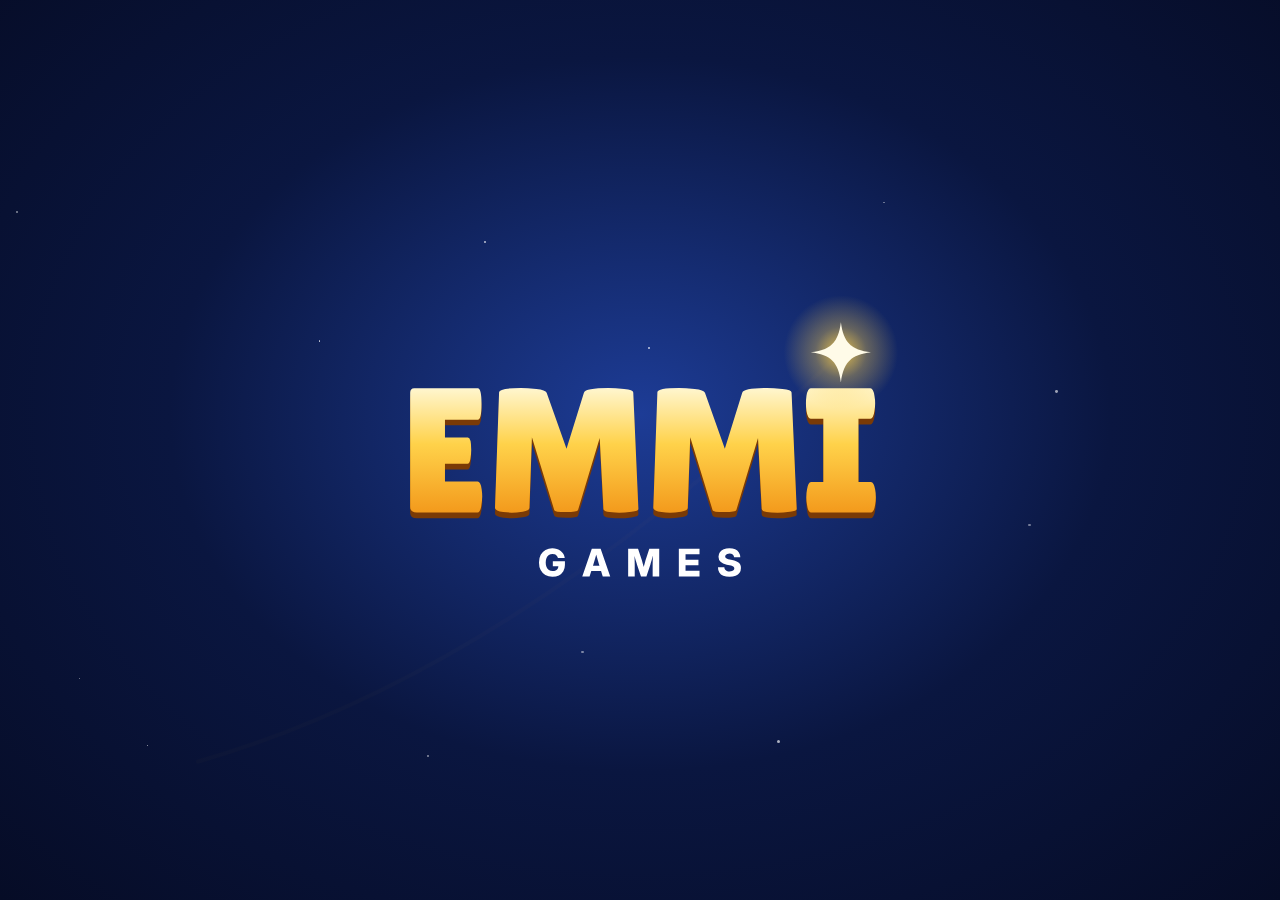
<file: marka/emmi-games-splash/index.html>
<!DOCTYPE html>
<html lang="tr"><head><meta charset="utf-8"><meta name="viewport" content="width=device-width,initial-scale=1">
<title>EMMİ GAMES açılış önizleme</title>
<style>html,body{margin:0;height:100%;background:#060C26;font-family:system-ui,sans-serif;color:#cfd8ff}
.again{position:fixed;left:50%;bottom:24px;transform:translateX(-50%);padding:10px 18px;border-radius:12px;border:1px solid #2a3c78;background:#0a1640;color:#fff;font-size:15px}</style>
</head><body>
<button class="again" onclick="EmmiSplash.play({sound:true})">Tekrar oynat</button>
<script src="emmi-splash.js"></script>
<script>EmmiSplash.play({ sound: true });</script>
</body></html>
</file>
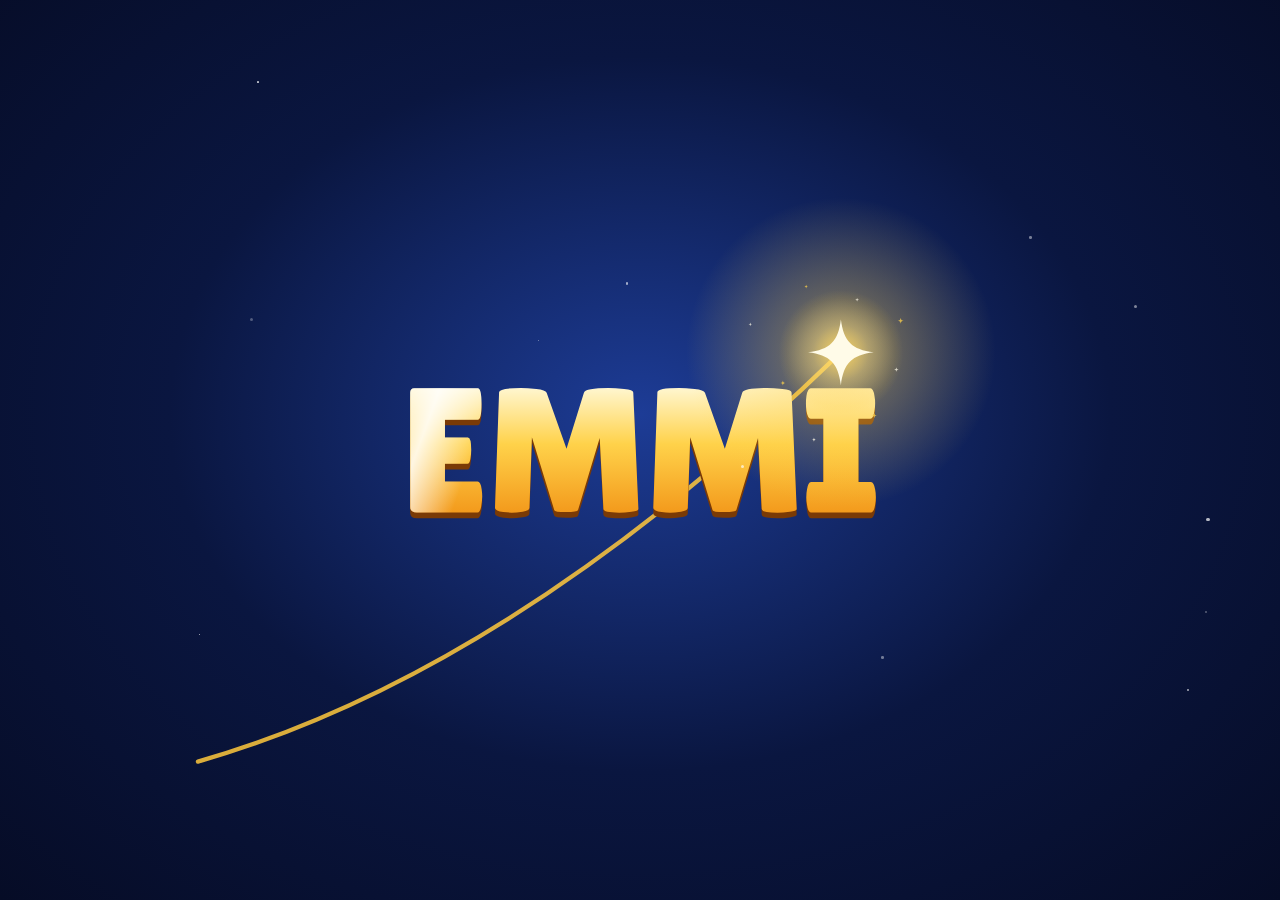
<file: app/src/main/assets/www/index.html>
<!DOCTYPE html>
<html lang="tr">
<head>
  <meta charset="utf-8">
  <meta name="viewport" content="width=device-width, initial-scale=1, maximum-scale=1, user-scalable=no, viewport-fit=cover">
  <meta name="theme-color" content="#040a1c">
  <title>Lumora — Işığın Yolculuğu</title>
  <link rel="stylesheet" href="css/style.css">
</head>
<body>
  <canvas id="game"></canvas>
  <div id="ui"></div>

  <script src="js/emmi-splash.js"></script>
  <script src="js/util.js"></script>
  <script src="js/save.js"></script>
  <script src="js/biomes.js"></script>
  <script src="js/audio.js"></script>
  <script src="js/art.js"></script>
  <script src="js/art2.js"></script>
  <script src="js/levels.js"></script>
  <script src="js/game.js"></script>
  <script src="js/combat.js"></script>
  <script src="js/bosses.js"></script>
  <script src="js/ui.js"></script>
  <script src="js/main.js"></script>
</body>
</html>
</file>
<file: app/src/main/assets/www/css/style.css>
/* LUMORA — arayüz stilleri */
:root {
  --gold: #ffd36b;
  --gold2: #ff9a3c;
  --mint: #8fffe0;
  --ink: #0b0820;
  --glass: rgba(18, 16, 48, 0.86);
  --line: rgba(190, 220, 255, 0.18);
  --txt: #eef4ff;
  --dim: #a9b4d8;
  --st: env(safe-area-inset-top, 0px);
  --sb: env(safe-area-inset-bottom, 0px);
}
* { box-sizing: border-box; -webkit-tap-highlight-color: transparent; user-select: none; -webkit-user-select: none; }
html, body { margin: 0; height: 100%; overflow: hidden; background: #040a1c; color: var(--txt);
  font-family: system-ui, -apple-system, 'Segoe UI', Roboto, 'Noto Sans', sans-serif; touch-action: none; overscroll-behavior: none; }
canvas#game { position: fixed; inset: 0; display: block; touch-action: none; }
#ui { position: fixed; inset: 0; pointer-events: none; }
#ui .screen, #ui button, #ui .card, #ui .node, #ui .skin, #ui .scroll, #ui .map-scroll { pointer-events: auto; }
svg { width: 1em; height: 1em; fill: currentColor; stroke: currentColor; stroke-width: 0; vertical-align: -0.12em; }

/* açılış */
#boot { position: fixed; inset: 0; background: #040a1c; display: grid; place-items: center; z-index: 50; transition: opacity .9s ease; }
#boot.out { opacity: 0; }
.boot-orb { width: 40px; height: 40px; border-radius: 50%; background: radial-gradient(circle at 40% 35%, #fff, #ffd36b 45%, #ff9a3c 75%);
  box-shadow: 0 0 40px 12px rgba(255, 190, 90, .55), 0 0 120px 40px rgba(255, 160, 60, .25); animation: breathe 1.4s ease-in-out infinite; }
@keyframes breathe { 50% { transform: scale(1.18); } }

/* ekranlar */
.screen { position: absolute; inset: 0; display: flex; flex-direction: column; opacity: 0; transition: opacity .35s ease; }
.screen.in { opacity: 1; }
.screen.overlay { background: radial-gradient(ellipse at 50% 40%, rgba(10, 8, 30, .35), rgba(3, 2, 12, .82)); align-items: center; justify-content: center; }
.title-screen { align-items: center; justify-content: space-between; padding: calc(var(--st) + 9vh) 24px calc(var(--sb) + 54px); pointer-events: none !important; }
.title-screen .menu, .title-screen .title-foot { pointer-events: auto; }
.logo-wrap { position: relative; text-align: center; animation: floaty 5s ease-in-out infinite; }
@keyframes floaty { 50% { transform: translateY(-8px); } }
.logo-halo { position: absolute; left: 50%; top: 50%; width: 340px; height: 200px; transform: translate(-50%, -55%);
  background: radial-gradient(ellipse, rgba(255, 210, 120, .28), rgba(255, 160, 80, .08) 45%, transparent 70%); filter: blur(6px); }
.logo { position: relative; margin: 0; font-size: clamp(52px, 16vw, 86px); font-weight: 900; letter-spacing: .14em; padding-left: .14em;
  background: linear-gradient(180deg, #fffbe8 0%, #ffe39a 40%, #ffb04a 75%, #ff7a3a 100%); -webkit-background-clip: text; background-clip: text; color: transparent;
  filter: drop-shadow(0 0 18px rgba(255, 190, 90, .7)) drop-shadow(0 4px 0 rgba(90, 30, 10, .35)); }
.tagline { position: relative; margin-top: 6px; letter-spacing: .5em; padding-left: .5em; font-size: 13px; text-transform: uppercase; color: #cfe9ff; opacity: .85; text-shadow: 0 0 12px rgba(140, 220, 255, .6); }
.menu { display: flex; flex-direction: column; gap: 12px; width: min(340px, 86vw); align-items: stretch; }
.row { display: flex; gap: 10px; }
.row .btn { flex: 1; }

/* düğmeler */
.btn { position: relative; border: 1px solid var(--line); background: linear-gradient(180deg, rgba(60, 70, 140, .55), rgba(25, 22, 70, .7));
  color: var(--txt); font: 700 17px/1.1 inherit; font-family: inherit; padding: 15px 18px; border-radius: 18px; letter-spacing: .02em;
  box-shadow: 0 6px 20px rgba(0, 0, 0, .35), inset 0 1px 0 rgba(255, 255, 255, .14);
  transition: transform .12s ease, filter .2s; display: flex; flex-direction: column; align-items: center; gap: 3px; }
.btn small { font-size: 12px; font-weight: 600; opacity: .75; }
.btn:active { transform: scale(.95); }
.btn.primary { background: linear-gradient(180deg, #ffe7a3 0%, #ffbf55 45%, #ff8a3c 100%); color: #3a1606; border-color: rgba(255, 240, 200, .7);
  box-shadow: 0 0 28px rgba(255, 170, 70, .55), 0 8px 22px rgba(0, 0, 0, .35), inset 0 2px 0 rgba(255, 255, 255, .6); }
.btn.primary small { color: #6a2c0c; }
.btn.big { font-size: 21px; padding: 19px 18px; animation: pulseGlow 2.2s ease-in-out infinite; }
@keyframes pulseGlow { 50% { transform: scale(1.03); } }
.btn.small { font-size: 15px; padding: 12px 10px; border-radius: 15px; }
.btn.icon { flex: 0 0 52px; font-size: 20px; }
.btn.ghost { background: rgba(255, 255, 255, .06); box-shadow: none; }
.btn.locked { filter: grayscale(.8) brightness(.7); }
.btn.danger { color: #ffb0c0; margin-top: 18px; }

.pill { display: inline-flex; align-items: center; gap: 6px; padding: 7px 12px; border-radius: 99px; background: rgba(10, 8, 30, .78);
  border: 1px solid var(--line); font-size: 14px; color: #fff3c8; }
.pill svg { color: var(--gold); font-size: 15px; }
.pill.amber svg { color: #ffae42; }
.title-foot { display: flex; gap: 10px; }

/* üst çubuk */
.topbar { display: grid; grid-template-columns: 64px 1fr auto; align-items: center; gap: 8px; padding: calc(var(--st) + 14px) 16px 10px; }
.topbar h2 { margin: 0; text-align: center; font-size: 21px; letter-spacing: .06em; text-shadow: 0 0 14px rgba(140, 200, 255, .5); }
.topbar .btn.icon { padding: 8px; font-size: 26px; width: 48px; height: 48px; }
.panel-screen, .map-screen { background: linear-gradient(180deg, rgba(4, 6, 22, .72), rgba(8, 6, 30, .86)); }
.scroll { flex: 1; overflow-y: auto; padding: 4px 16px calc(var(--sb) + 30px); touch-action: pan-y; -webkit-overflow-scrolling: touch; }
.sec { margin: 18px 4px 10px; font-size: 13px; letter-spacing: .16em; text-transform: uppercase; color: var(--mint); }
.sec small { letter-spacing: 0; text-transform: none; color: var(--dim); margin-left: 6px; }
.card { display: flex; align-items: center; gap: 12px; padding: 14px; margin-bottom: 10px; border-radius: 18px; background: var(--glass);
  border: 1px solid var(--line); box-shadow: inset 0 1px 0 rgba(255, 255, 255, .06); }
.up-info { flex: 1; display: flex; flex-direction: column; gap: 3px; }
.up-info b { font-size: 16px; }
.up-info span { font-size: 13px; color: var(--dim); }
.up-info em { font-style: normal; font-size: 12.5px; color: #ffe2a0; }
.pips { display: flex; gap: 5px; margin-top: 4px; }
.pips i { width: 18px; height: 6px; border-radius: 4px; background: rgba(255, 255, 255, .14); }
.pips i.on { background: linear-gradient(90deg, #ffd36b, #ff9a3c); box-shadow: 0 0 8px rgba(255, 180, 80, .7); }
.btn.buy { flex-direction: row; min-width: 92px; font-size: 16px; padding: 12px; background: linear-gradient(180deg, #ffcf6e, #ff8f3c); color: #3a1606; }
.btn.buy svg { color: #7a3208; }
.skins { display: grid; grid-template-columns: repeat(3, 1fr); gap: 10px; }
.skin { display: flex; flex-direction: column; align-items: center; padding: 8px 6px 10px; border-radius: 18px; background: var(--glass); border: 1px solid var(--line); }
.skin canvas { width: 84px; height: 84px; }
.skin b { font-size: 14px; }
.skin span { font-size: 12px; color: var(--dim); }
.skin.sel { border-color: rgba(255, 211, 107, .85); box-shadow: 0 0 18px rgba(255, 190, 90, .35); }
.skin.closed canvas { filter: grayscale(1) brightness(.35); }
.ach .ach-ic { width: 46px; height: 46px; flex: 0 0 46px; border-radius: 14px; display: grid; place-items: center; font-size: 22px;
  background: rgba(255, 255, 255, .06); color: #667; }
.ach.on .ach-ic { background: radial-gradient(circle at 40% 35%, #fff4c8, #ffbf55 60%, #e0762a); color: #4a1a06; box-shadow: 0 0 18px rgba(255, 180, 80, .5); }
.ach div b { display: block; font-size: 15px; }
.ach div span { font-size: 13px; color: var(--dim); }
.ach:not(.on) { opacity: .6; }
.stats { display: grid; grid-template-columns: 1fr 1fr; gap: 6px 14px; padding: 12px 20px calc(var(--sb) + 16px); font-size: 12.5px; color: var(--dim); }
.stats b { color: var(--txt); margin-left: 4px; }
.setrow { justify-content: space-between; font-size: 16px; }
.tgl { width: 54px; height: 30px; border-radius: 99px; background: rgba(255, 255, 255, .15); position: relative; transition: background .2s; }
.tgl i { position: absolute; top: 3px; left: 3px; width: 24px; height: 24px; border-radius: 50%; background: #fff; transition: transform .2s; }
.tgl.on { background: linear-gradient(90deg, #ffbf55, #ff8a3c); }
.tgl.on i { transform: translateX(24px); }
.credit { font-size: 12.5px; color: var(--dim); text-align: center; line-height: 1.5; margin-top: 24px; }

/* harita */
.map-scroll { flex: 1; overflow-y: auto; touch-action: pan-y; padding-bottom: calc(var(--sb) + 30px); }
.biome { position: relative; margin: 10px 12px 18px; border-radius: 26px; padding: 16px 0 10px; overflow: hidden;
  background: linear-gradient(180deg, var(--c), var(--b)); border: 1px solid rgba(255,255,255,.15);
  background: radial-gradient(ellipse at 50% 0%, color-mix(in srgb, var(--a) 22%, transparent), transparent 70%), linear-gradient(180deg, var(--c), var(--b));
  border: 1px solid color-mix(in srgb, var(--a) 35%, transparent); box-shadow: 0 10px 30px rgba(0, 0, 0, .4), inset 0 0 40px color-mix(in srgb, var(--a) 12%, transparent); }
.biome header { text-align: center; padding: 0 16px; }
.biome h3 { margin: 0; font-size: 22px; letter-spacing: .05em; color: #fff; text-shadow: 0 0 16px var(--a); }
.biome header p { margin: 4px 0 0; font-size: 13px; color: var(--dim); }
.biome.closed .nodes { filter: grayscale(.9) brightness(.5); }
.nodes { position: relative; height: 560px; }
.nodes::before { content: ''; position: absolute; left: 50%; top: 40px; bottom: 40px; width: 3px; transform: translateX(-50%);
  background: repeating-linear-gradient(180deg, color-mix(in srgb, var(--a) 70%, transparent) 0 8px, transparent 8px 18px); opacity: .5; }
.node { position: absolute; transform: translateX(-50%); display: flex; flex-direction: column; align-items: center; width: 120px; }
.node:nth-child(1) { top: 10px; } .node:nth-child(2) { top: 118px; } .node:nth-child(3) { top: 226px; } .node:nth-child(4) { top: 334px; } .node:nth-child(5) { top: 442px; }
.node .orb { width: 62px; height: 62px; border-radius: 50%; display: grid; place-items: center; font-weight: 900; font-size: 22px; color: #2a1406;
  background: radial-gradient(circle at 38% 32%, #fffbe8, #ffd36b 45%, #ff9a3c 85%); box-shadow: 0 0 22px rgba(255, 190, 90, .55), inset 0 -4px 8px rgba(160, 60, 10, .4); }
.node.boss .orb { width: 72px; height: 72px; background: radial-gradient(circle at 38% 32%, #fff, var(--a) 50%, #3a1060 95%); color: #1a0830; }
.node.closed .orb { background: rgba(255, 255, 255, .08); box-shadow: none; color: #fff; font-size: 18px; }
.node.current .orb { animation: nodePulse 1.4s ease-in-out infinite; }
@keyframes nodePulse { 50% { transform: scale(1.1); } }
.node .stars { display: flex; gap: 2px; margin-top: 4px; }
.node .stars i { color: rgba(255, 255, 255, .2); font-size: 15px; }
.node .stars i.on { color: var(--gold); filter: drop-shadow(0 0 4px rgba(255, 200, 90, .9)); }
.node .lvname { font-size: 12px; color: #dfe8ff; text-shadow: 0 1px 4px #000; white-space: nowrap; }

/* HUD */
.hud { position: absolute; inset: 0; pointer-events: none; transition: opacity .5s; }
.hud.gone { opacity: 0; }
.hud-top { display: flex; align-items: center; gap: 10px; padding: calc(var(--st) + 12px) 70px 0 14px; }
.hud-swarm { display: flex; align-items: center; gap: 6px; padding: 6px 14px 6px 10px; border-radius: 99px; background: rgba(10, 8, 30, .74);
  border: 1px solid rgba(255, 220, 140, .3); font-size: 20px; font-weight: 800; color: #fff6d6; text-shadow: 0 0 10px rgba(255, 200, 90, .8); min-width: 78px; }
.hud-swarm svg { color: var(--gold); filter: drop-shadow(0 0 6px #ffb84a); stroke-width: 0; }
.hud-swarm svg path { stroke: var(--gold); fill: none; }
.hud-swarm.bump { animation: bump .25s ease; }
@keyframes bump { 40% { transform: scale(1.15); } }
.hud-swarm.danger { border-color: rgba(255, 80, 120, .7); animation: danger 0.8s ease-in-out infinite; }
@keyframes danger { 50% { border-color: rgba(255, 60, 100, 1); } }
.hud-mid { flex: 1; }
.prog { position: relative; height: 8px; border-radius: 9px; background: rgba(255, 255, 255, .12); overflow: visible; }
.prog i { position: absolute; inset: 0; border-radius: 9px; background: linear-gradient(90deg, #ffd36b, #8fffe0); transform-origin: left; transform: scaleX(0);
  box-shadow: 0 0 10px rgba(160, 255, 220, .6); }
.prog .tree { position: absolute; right: -6px; top: 50%; transform: translateY(-50%); font-size: 18px; color: #dfffff; text-shadow: 0 0 10px #8fffe0; }
.height { text-align: center; font-size: 20px; font-weight: 800; color: #dff6ff; text-shadow: 0 0 10px rgba(120, 220, 255, .7); }
.hud-right .pill { font-weight: 800; }
.pause-btn { position: absolute; right: 14px; top: calc(var(--st) + 10px); width: 44px; height: 44px; border-radius: 14px; border: 1px solid var(--line);
  background: rgba(10, 8, 30, .5); color: #fff; font-size: 14px; letter-spacing: -2px; pointer-events: auto; }
.hud-right { margin-right: 0; }
.powers { position: absolute; left: 14px; top: calc(var(--st) + 60px); display: flex; flex-direction: column; gap: 6px; }
.pw { font-size: 13px; font-weight: 700; padding: 5px 10px; border-radius: 10px; background: rgba(10, 8, 30, .55); animation: pwIn .3s ease; }
.pw.s { color: #b8d8ff; border: 1px solid rgba(122, 184, 255, .5); }
.pw.m { color: #ffc0ea; border: 1px solid rgba(255, 122, 209, .5); }
.pw.p { color: #c4ffe9; border: 1px solid rgba(143, 255, 208, .5); }
@keyframes pwIn { from { transform: translateX(-20px); opacity: 0; } }
.flare-btn { position: absolute; right: 18px; bottom: calc(var(--sb) + 22px); width: 84px; height: 84px; border-radius: 50%; border: 0; padding: 0;
  background: radial-gradient(circle at 40% 35%, rgba(70, 60, 140, .85), rgba(15, 10, 40, .85)); pointer-events: auto; transition: transform .1s; }
.flare-btn svg { position: absolute; inset: 0; width: 100%; height: 100%; transform: rotate(-90deg); }
.flare-btn circle { fill: none; stroke-width: 7; }
.flare-btn .bgc { stroke: rgba(255, 255, 255, .12); }
.flare-btn .fg { stroke: #ffd36b; stroke-linecap: round; stroke-dasharray: 276.5; stroke-dashoffset: 276.5; filter: drop-shadow(0 0 4px #ffb84a); }
.flare-btn span { position: relative; font-size: 34px; color: rgba(255, 255, 255, .35); }
.flare-btn.ready { background: radial-gradient(circle at 40% 35%, #fffbe0, #ffcf6b 45%, #ff8a3c 90%); box-shadow: 0 0 26px 6px rgba(255, 190, 80, .6); animation: ready 0.9s ease-in-out infinite; }
.flare-btn.ready span { color: #5a2006; }
.flare-btn.ready .fg { stroke: #fff; }
.flare-btn.fired { transform: scale(.88); }
@keyframes ready { 50% { transform: scale(1.07); } }
.hint-box { position: absolute; left: 14px; right: 116px; bottom: calc(var(--sb) + 26px); }
.hint { display: flex; gap: 8px; align-items: flex-start; padding: 12px 14px; border-radius: 16px; background: rgba(12, 10, 36, .78); border: 1px solid rgba(143, 255, 224, .35);
  font-size: 14.5px; line-height: 1.35; color: #e8fff8; box-shadow: 0 6px 24px rgba(0, 0, 0, .4); opacity: 0; transform: translateY(14px); transition: all .35s ease; }
.hint i { font-style: normal; color: var(--mint); text-shadow: 0 0 8px var(--mint); }
.hint.in { opacity: 1; transform: none; }

/* afiş */
.banner { position: fixed; left: 0; right: 0; top: 30%; text-align: center; pointer-events: none; opacity: 0; transform: scale(.9); transition: all .6s cubic-bezier(.2, .9, .3, 1.3); z-index: 20; }
.banner.in { opacity: 1; transform: none; }
.banner small { display: block; font-size: 13px; letter-spacing: .3em; text-transform: uppercase; color: #bfefff; text-shadow: 0 0 10px rgba(120, 220, 255, .8); }
.banner b { display: block; font-size: 34px; font-weight: 900; margin-top: 6px; color: #fff4d0; text-shadow: 0 0 24px rgba(255, 190, 90, .9), 0 2px 0 rgba(0, 0, 0, .4); }

/* diyaloglar */
.dialog { width: min(360px, 90vw); padding: 24px 20px 20px; border-radius: 28px; text-align: center;
  background: linear-gradient(180deg, rgba(36, 30, 90, .9), rgba(12, 10, 40, .94)); border: 1px solid rgba(255, 220, 150, .28);
  box-shadow: 0 20px 60px rgba(0, 0, 0, .6), 0 0 60px rgba(255, 190, 90, .12), inset 0 1px 0 rgba(255, 255, 255, .1);
  animation: dlgIn .5s cubic-bezier(.2, .9, .3, 1.25); }
@keyframes dlgIn { from { transform: translateY(30px) scale(.92); opacity: 0; } }
.dialog h2 { margin: 4px 0 14px; font-size: 26px; color: #fff4d0; text-shadow: 0 0 18px rgba(255, 190, 90, .7); }
.dialog .menu { width: 100%; margin-top: 16px; }
.kicker { color: var(--mint); letter-spacing: .14em; text-transform: uppercase; font-size: 12px; }
.big-stars { display: flex; justify-content: center; gap: 8px; margin: 4px 0 14px; }
.big-stars i { font-size: 56px; color: rgba(255, 255, 255, .12); transition: all .4s cubic-bezier(.2, .9, .3, 1.6); transform: scale(.8); }
.big-stars i:nth-child(2) { transform: scale(.9) translateY(-10px); font-size: 66px; }
.big-stars i.on { color: var(--gold); filter: drop-shadow(0 0 14px rgba(255, 200, 90, .95)); transform: scale(1); }
.big-stars i:nth-child(2).on { transform: translateY(-10px) scale(1.05); }
.res-rows { display: grid; grid-template-columns: 1fr 1fr; gap: 8px; }
.res-rows div { padding: 9px; border-radius: 14px; background: rgba(255, 255, 255, .05); display: flex; flex-direction: column; gap: 2px; }
.res-rows span { font-size: 12px; color: var(--dim); }
.res-rows b { font-size: 19px; }
.earn { display: flex; align-items: center; justify-content: center; gap: 8px; margin-top: 14px; font-size: 26px; color: #ffcf7a; }
.earn svg { color: #ffae42; filter: drop-shadow(0 0 6px #ff9a3c); }
.earn small { font-size: 13px; color: var(--dim); }
.tip, .gate, .sub { font-size: 13.5px; color: var(--dim); line-height: 1.45; margin: 12px 4px 0; }
.gate { color: #ffd0e0; }
.bigval { font-size: 52px; font-weight: 900; color: #dff6ff; text-shadow: 0 0 24px rgba(120, 220, 255, .8); }
.dprog { position: relative; height: 34px; border-radius: 12px; background: rgba(255, 255, 255, .08); overflow: hidden; }
.dprog i { position: absolute; left: 0; top: 0; bottom: 0; background: linear-gradient(90deg, rgba(255, 211, 107, .5), rgba(143, 255, 224, .6)); }
.dprog span { position: relative; line-height: 34px; font-size: 13.5px; font-weight: 700; }

/* bildirimler */
.toasts { position: fixed; left: 0; right: 0; top: calc(var(--st) + 64px); display: flex; flex-direction: column; align-items: center; gap: 8px; pointer-events: none; z-index: 30; }
.toast { display: flex; gap: 12px; align-items: center; padding: 10px 16px 10px 10px; border-radius: 18px; min-width: 250px; max-width: 90vw;
  background: linear-gradient(90deg, rgba(60, 40, 10, .92), rgba(30, 20, 60, .92)); border: 1px solid rgba(255, 210, 120, .55);
  box-shadow: 0 0 30px rgba(255, 180, 80, .35); transform: translateY(-30px) scale(.9); opacity: 0; transition: all .45s cubic-bezier(.2, .9, .3, 1.3); }
.toast.in { transform: none; opacity: 1; }
.t-ic { width: 42px; height: 42px; flex: 0 0 42px; border-radius: 12px; display: grid; place-items: center; font-size: 22px; color: #4a1a06;
  background: radial-gradient(circle at 40% 35%, #fff4c8, #ffbf55 60%, #e0762a); }
.toast small { display: block; font-size: 10.5px; letter-spacing: .14em; text-transform: uppercase; color: #ffd890; }
.toast b { display: block; font-size: 15px; }
.toast span { font-size: 12px; color: var(--dim); }

/* ---------- v2: güç göstergeleri, boss, kutlama, yetenek ---------- */
.pw.s i { font-style: normal; opacity: .35; }
.pw.st { color: #fff6d0; border: 1px solid rgba(255, 255, 255, .6); background: linear-gradient(90deg, rgba(255, 122, 216, .35), rgba(122, 255, 216, .35)); }
.pw.b { color: #fff2b0; border: 1px solid rgba(255, 224, 138, .55); }
.pw.c { color: #d0dcff; border: 1px solid rgba(168, 184, 255, .6); box-shadow: 0 0 10px rgba(168, 184, 255, .4); }
.bossbar { position: absolute; left: 16px; right: 16px; top: calc(var(--st) + 62px); text-align: center; opacity: 0; transform: translateY(-10px); transition: all .5s ease; }
.bossbar.in { opacity: 1; transform: none; }
.bb-name { font-size: 14px; font-weight: 800; letter-spacing: .06em; color: #ffd0dc; text-shadow: 0 0 10px rgba(255, 80, 120, .8); margin-bottom: 5px; }
.bb-track { position: relative; height: 10px; border-radius: 9px; background: rgba(20, 5, 20, .7); border: 1px solid rgba(255, 120, 160, .45); overflow: hidden; }
.bb-track i { position: absolute; inset: 0; transform-origin: left; background: linear-gradient(90deg, #ff3d6e, #ff9a5a, #ffd36b); box-shadow: 0 0 12px rgba(255, 80, 120, .8); transition: transform .2s ease; }
.bb-tip { margin-top: 8px; font-size: 13px; color: #fff; background: rgba(10, 6, 30, .6); display: inline-block; padding: 6px 12px; border-radius: 12px; transition: opacity .6s; }
.bb-tip.gone { opacity: 0; }
.powers { top: calc(var(--st) + 62px); }
.hud:has(.bossbar) .powers { top: calc(var(--st) + 140px); }

.celebrate { position: fixed; left: 0; right: 0; top: 34%; text-align: center; pointer-events: none; z-index: 25; opacity: 0; transition: opacity .4s ease; }
.celebrate.in { opacity: 1; }
.celebrate.out { opacity: 0; transition: opacity .8s ease; }
.celebrate .rays { position: absolute; left: 50%; top: 50%; width: 520px; height: 520px; margin: -260px 0 0 -260px; border-radius: 50%;
  background: repeating-conic-gradient(from 0deg, color-mix(in srgb, var(--c) 30%, transparent) 0 8deg, transparent 8deg 22deg);
  -webkit-mask: radial-gradient(circle, #000 0%, transparent 65%); mask: radial-gradient(circle, #000 0%, transparent 65%); animation: spin 8s linear infinite; opacity: .7; }
@keyframes spin { to { transform: rotate(360deg); } }
.celebrate b { position: relative; display: block; padding: 0 12px; font-size: var(--fs, clamp(40px, 13vw, 64px)); font-weight: 900; letter-spacing: .04em; color: #fffaf0;
  text-shadow: 0 0 24px var(--c), 0 0 60px var(--c), 0 3px 0 rgba(0, 0, 0, .35); }
.celebrate b span { display: inline-block; animation: letterPop .6s cubic-bezier(.2, .9, .3, 1.6) both; }
@keyframes letterPop { from { transform: translateY(30px) scale(.3); opacity: 0; } }
.celebrate small { position: relative; display: block; margin-top: 8px; font-size: 16px; font-weight: 700; color: #fff; letter-spacing: .08em; text-shadow: 0 0 12px var(--c), 0 1px 4px #000; animation: letterPop .7s .35s both; }

.unlock-ov { position: fixed; inset: 0; z-index: 40; display: grid; place-items: center; background: radial-gradient(circle, rgba(40, 30, 10, .55), rgba(2, 2, 10, .88)); animation: fadeIn .4s ease; }
.unlock-ov.out { opacity: 0; transition: opacity .35s; }
@keyframes fadeIn { from { opacity: 0; } }
.dialog.unlock { border-color: rgba(255, 220, 140, .6); }
.ab-ic { width: 110px; height: 110px; margin: 16px auto 6px; border-radius: 50%; display: grid; place-items: center; font-size: 54px; color: #4a1a06;
  background: radial-gradient(circle at 40% 35%, #fffbe8, #ffcf6b 50%, #ff8a3c 90%); box-shadow: 0 0 50px 14px rgba(255, 190, 90, .55); animation: abPulse 1.6s ease-in-out infinite; }
@keyframes abPulse { 50% { transform: scale(1.08); } }
.res-rows .wide { grid-column: 1 / -1; }

/* ---------- EMMİ GAMES imzası (oyun içi; oynanış sırasında gösterilmez) ---------- */
.brand-sig { position: absolute; left: 16px; bottom: calc(var(--sb) + 14px); height: 26px; width: auto; opacity: .78; pointer-events: none; filter: drop-shadow(0 2px 6px rgba(0, 0, 0, .5)); }
.sig-sm { display: block; height: 17px; width: auto; margin: 18px auto 0; opacity: .6; }
.about { display: flex; flex-direction: column; align-items: center; gap: 8px; margin-top: 26px; }
.about img { height: 30px; width: auto; }
.about span { font-size: 12.5px; color: var(--dim); letter-spacing: .04em; }
</file>
